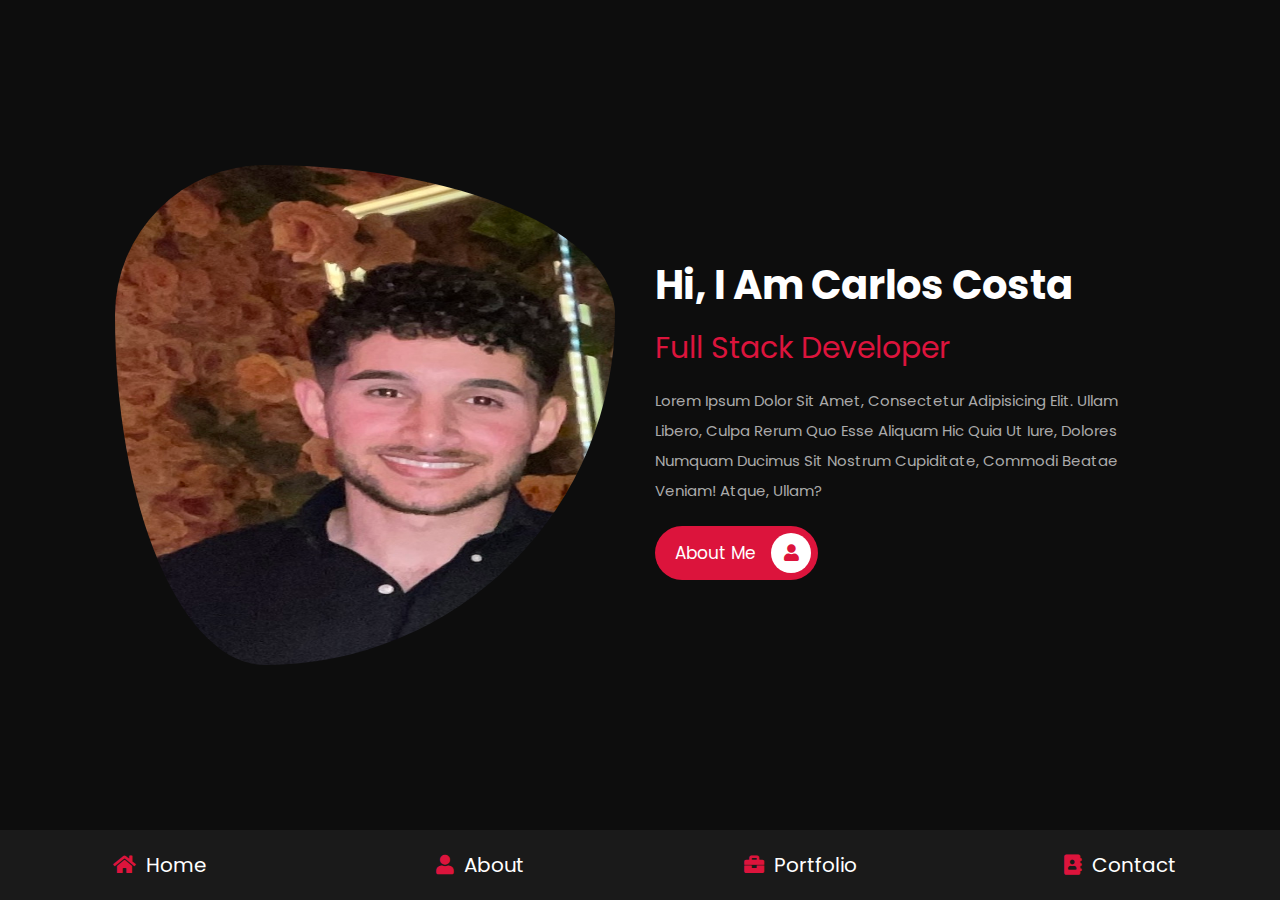
<file: home.html>
<!DOCTYPE html>
<html lang="en">
    <head>
        <title>Home</title>
		<meta charset="utf-8" />
		<meta name="viewport" content="width=device-width, initial-scale=1, user-scalable=no" />
        <link rel="stylesheet" href="https://cdnjs.cloudflare.com/ajax/libs/font-awesome/5.15.4/css/all.min.css">
		<link rel="stylesheet" href="./assets/css/style.css" />
    </head>
    <body>
        <!-- navbar section starts -->
        <nav class="navbar">
            <a href="home.html"> <i class="fas fa-home"></i> <span>Home</span> </a>
            <a href="about.html"> <i class="fas fa-user"></i> <span>About</span> </a>
            <a href="portfolio.html"> <i class="fas fa-briefcase"></i> <span>Portfolio</span> </a>
            <a href="contact.html"> <i class="fas fa-address-book"></i> <span>Contact</span> </a>
        </nav>
        <!-- navbar section ends -->

        <!-- home section starts -->
        <section class="home">
            <div class="image">
                <img src="./assets/images/img-1.jpg" alt="Image of me">
            </div>
            <div class="content">
                <h3> Hi, I am Carlos Costa</h3>
                <span> Full Stack developer</span>
                <p> Lorem ipsum dolor sit amet, consectetur adipisicing elit. Ullam libero, culpa rerum quo esse aliquam hic quia ut iure, dolores numquam ducimus sit nostrum cupiditate, commodi beatae veniam! Atque, ullam?</p>
                <a href="#" class="btn"> about me <i class="fas fa-user"></i></a>
            </div>
        </section>
        <!-- home section ends -->
    </body>
</html>
</file>
<file: assets/css/style.css>
@import url("https://fonts.googleapis.com/css2?family=Instrument+Serif&family=Poppins:wght@100;300;400;500;600;700&display=swap");
* {
  font-family: "Poppins", sans-serif;
  margin: 0;
  padding: 0;
  box-sizing: border-box;
  text-decoration: none;
  outline: none;
  border: none;
  text-transform: capitalize;
}

html {
  font-size: 62.5%;
  overflow-x: hidden;
}
html::-webkit-scrollbar {
  width: 1rem;
}
html::-webkit-scrollbar-track {
  background: #0d0d0d;
}
html::-webkit-scrollbar-thumb {
  background: crimson;
  border-radius: 5rem;
}

body {
  background: #0d0d0d;
  padding-bottom: 6.5rem;
}

section {
  padding: 5rem 9%;
}

.btn {
  display: inline-block;
  margin-top: 1rem;
  border-radius: 5rem;
  background: crimson;
  padding: 0.7rem;
  font-size: 1.7rem;
  color: #fff;
  padding-left: 2rem;
}
.btn i {
  height: 4rem;
  width: 4rem;
  line-height: 4rem;
  font-size: 1.7rem;
  text-align: center;
  background: #fff;
  color: crimson;
  border-radius: 50%;
  margin-left: 1rem;
  transition: 0.2s linear;
}
.btn:hover i {
  margin-left: 2rem;
}

.navbar {
  position: fixed;
  bottom: 0;
  left: 0;
  right: 0;
  display: flex;
  z-index: 1000;
  align-items: flex-end;
}
.navbar a {
  padding: 2rem;
  font-size: 2rem;
  background: #1a1a1a;
  flex: 1;
  color: #fff;
  text-align: center;
  transition: 0.2s linear;
}
.navbar a i {
  color: crimson;
  padding-right: 0.5rem;
}
.navbar a:hover {
  background: crimson;
  padding-bottom: 6rem;
}
.navbar a:hover i {
  color: #fff;
}

.home {
  display: flex;
  align-items: center;
  flex-wrap: wrap;
  gap: 4rem;
  min-height: calc(100vh - 6.5rem);
}
.home .image {
  flex: 1 1 42rem;
  text-align: center;
}
.home .image img {
  height: 50rem;
  width: 50rem;
  border-radius: 30% 70% 70% 30%/30% 30% 70% 70%;
}
.home .content {
  flex: 1 1 50rem;
}
.home .content h3 {
  color: #fff;
  font-size: 4rem;
  padding-bottom: 0.5rem;
}
.home .content span {
  font-size: 3rem;
  color: crimson;
  padding: 0.5rem 0;
  display: block;
}
.home .content p {
  font-size: 1.5rem;
  color: #aaa;
  padding: 1rem 0;
  line-height: 2;
}

@media (max-width: 1200px) {
  html {
    font-size: 55%;
  }
  section {
    padding: 3rem 2rem;
  }
}
@media (max-width: 768px) {
  .navbar a i {
    padding: 0;
  }
  .navbar a span {
    display: none;
  }
  .navbar a:hover {
    padding-bottom: 2rem;
  }
  .home {
    text-align: center;
  }
  .home .image img {
    height: 30rem;
    width: 30rem;
  }
  .home .content h3 {
    font-size: 3rem;
  }
  .home .content span {
    font-size: 2.5rem;
  }
}
@media (max-width: 450px) {
  html {
    font-size: 50%;
  }
}/*# sourceMappingURL=style.css.map */
</file>
